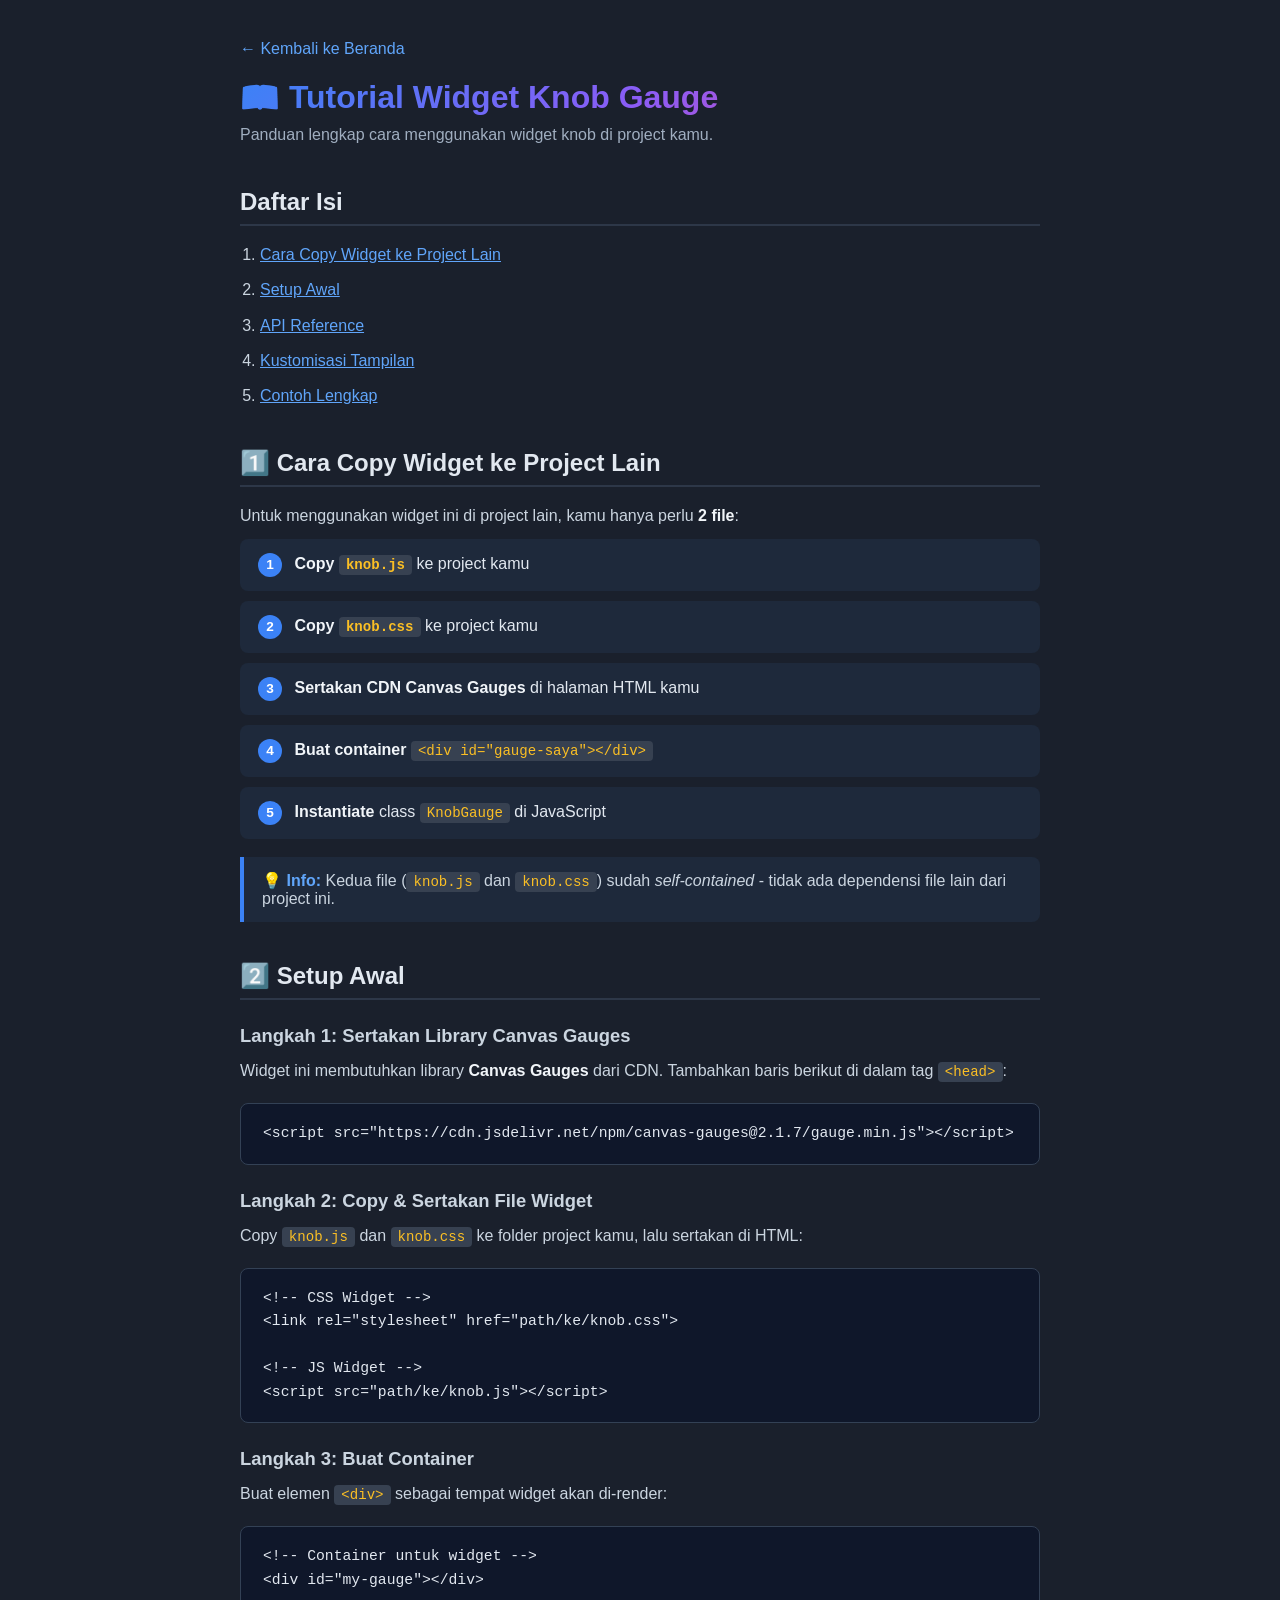
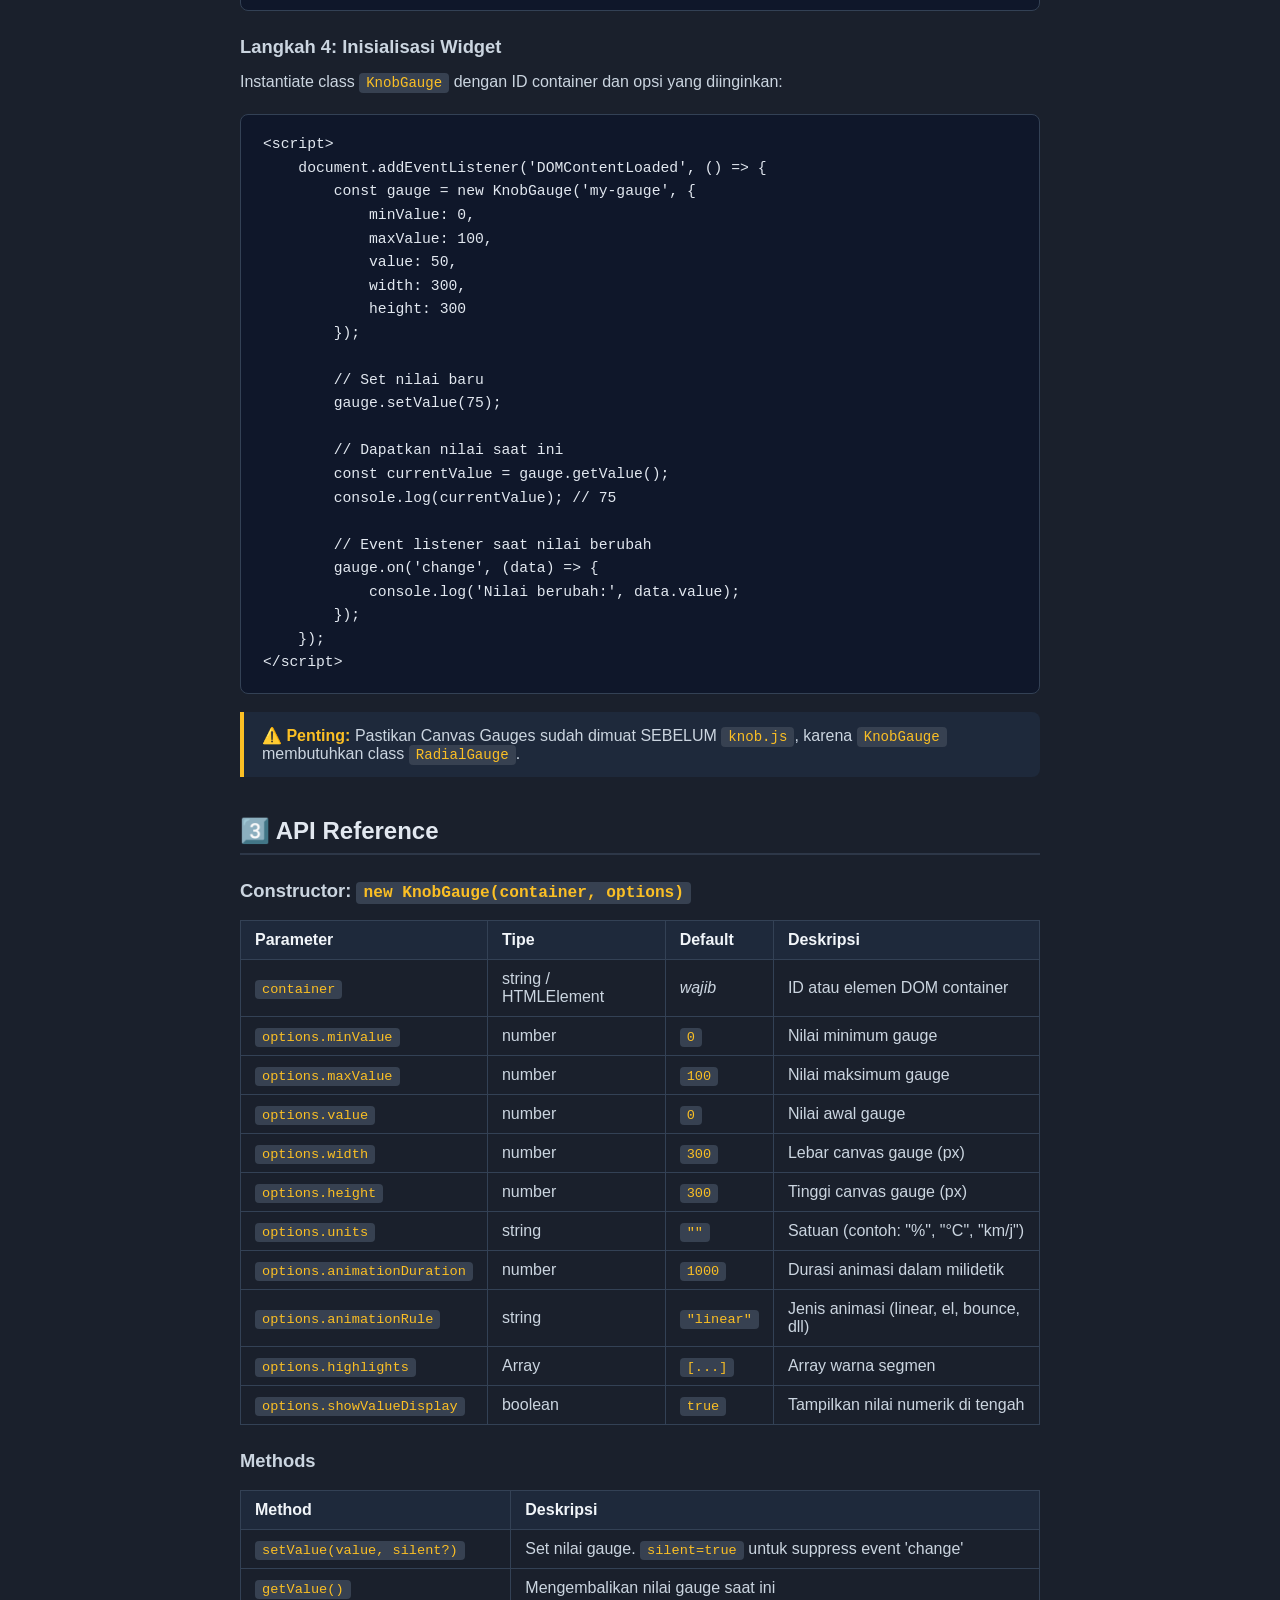
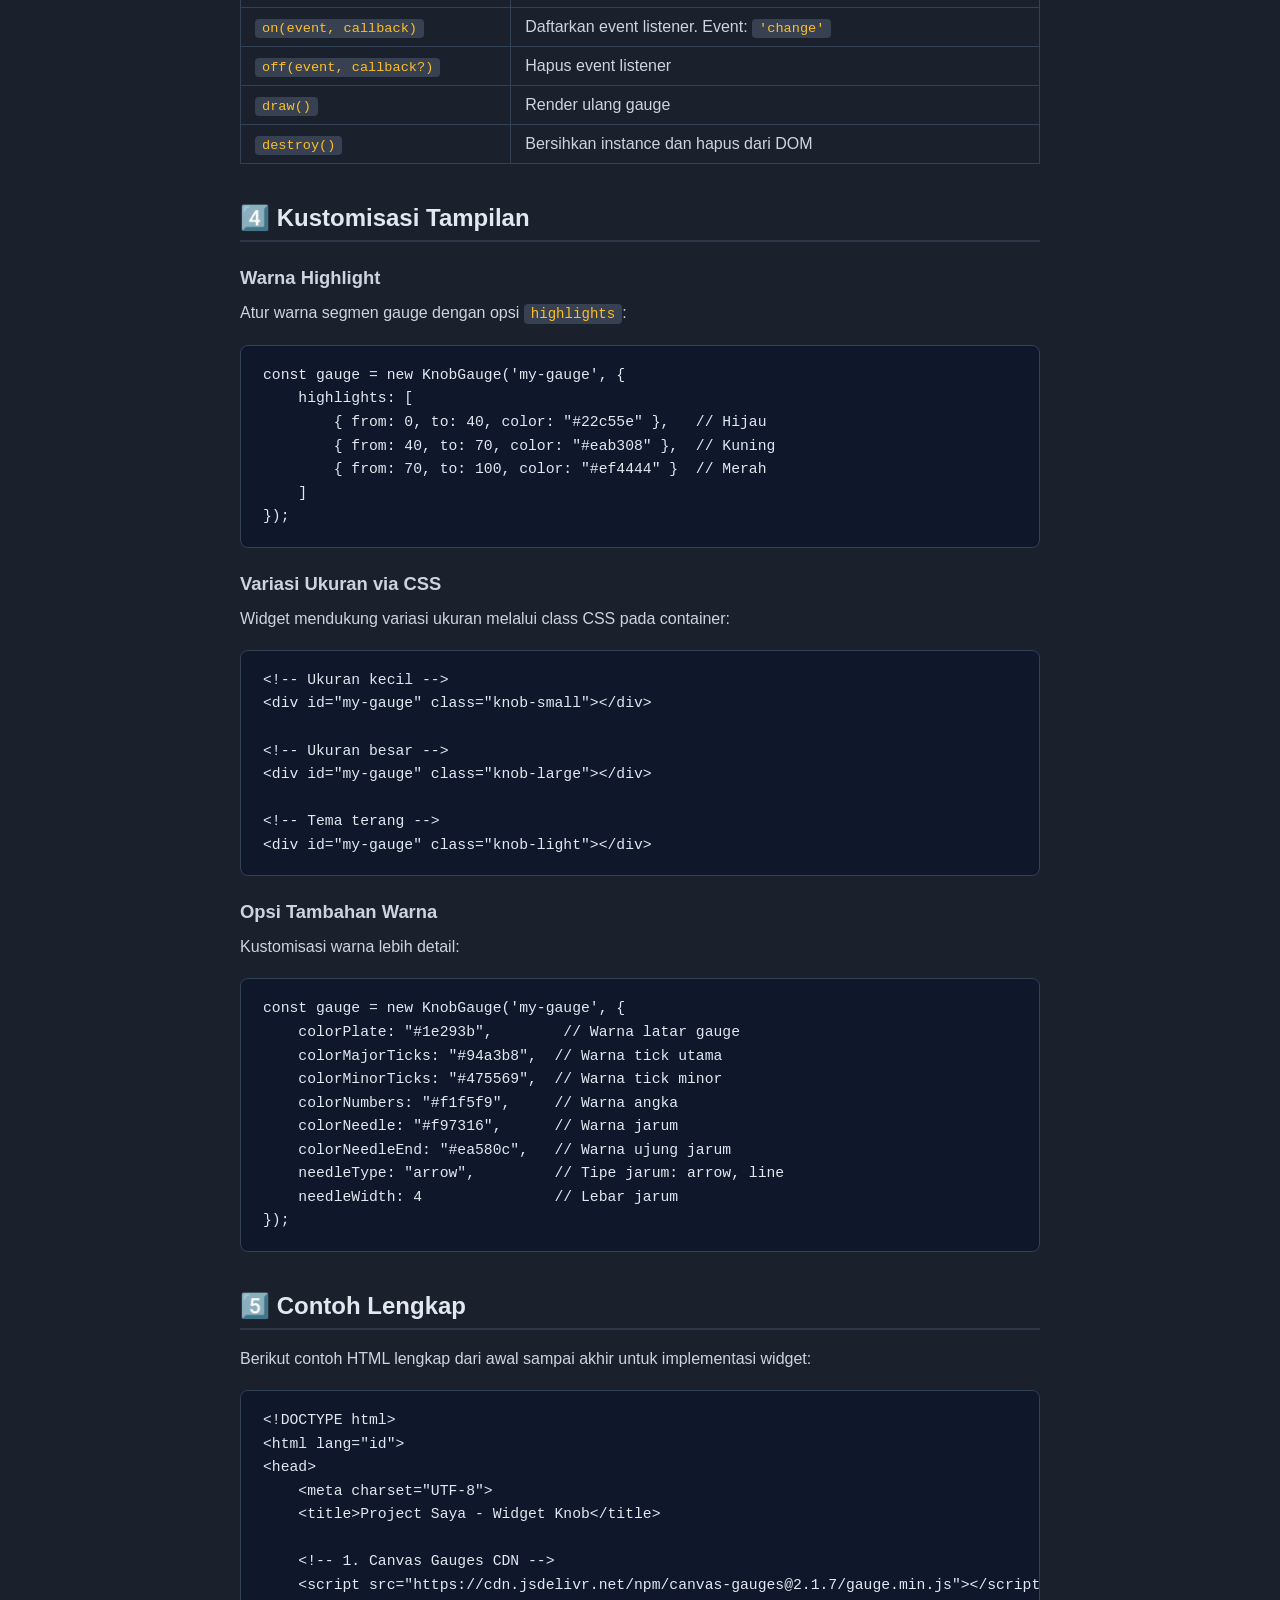
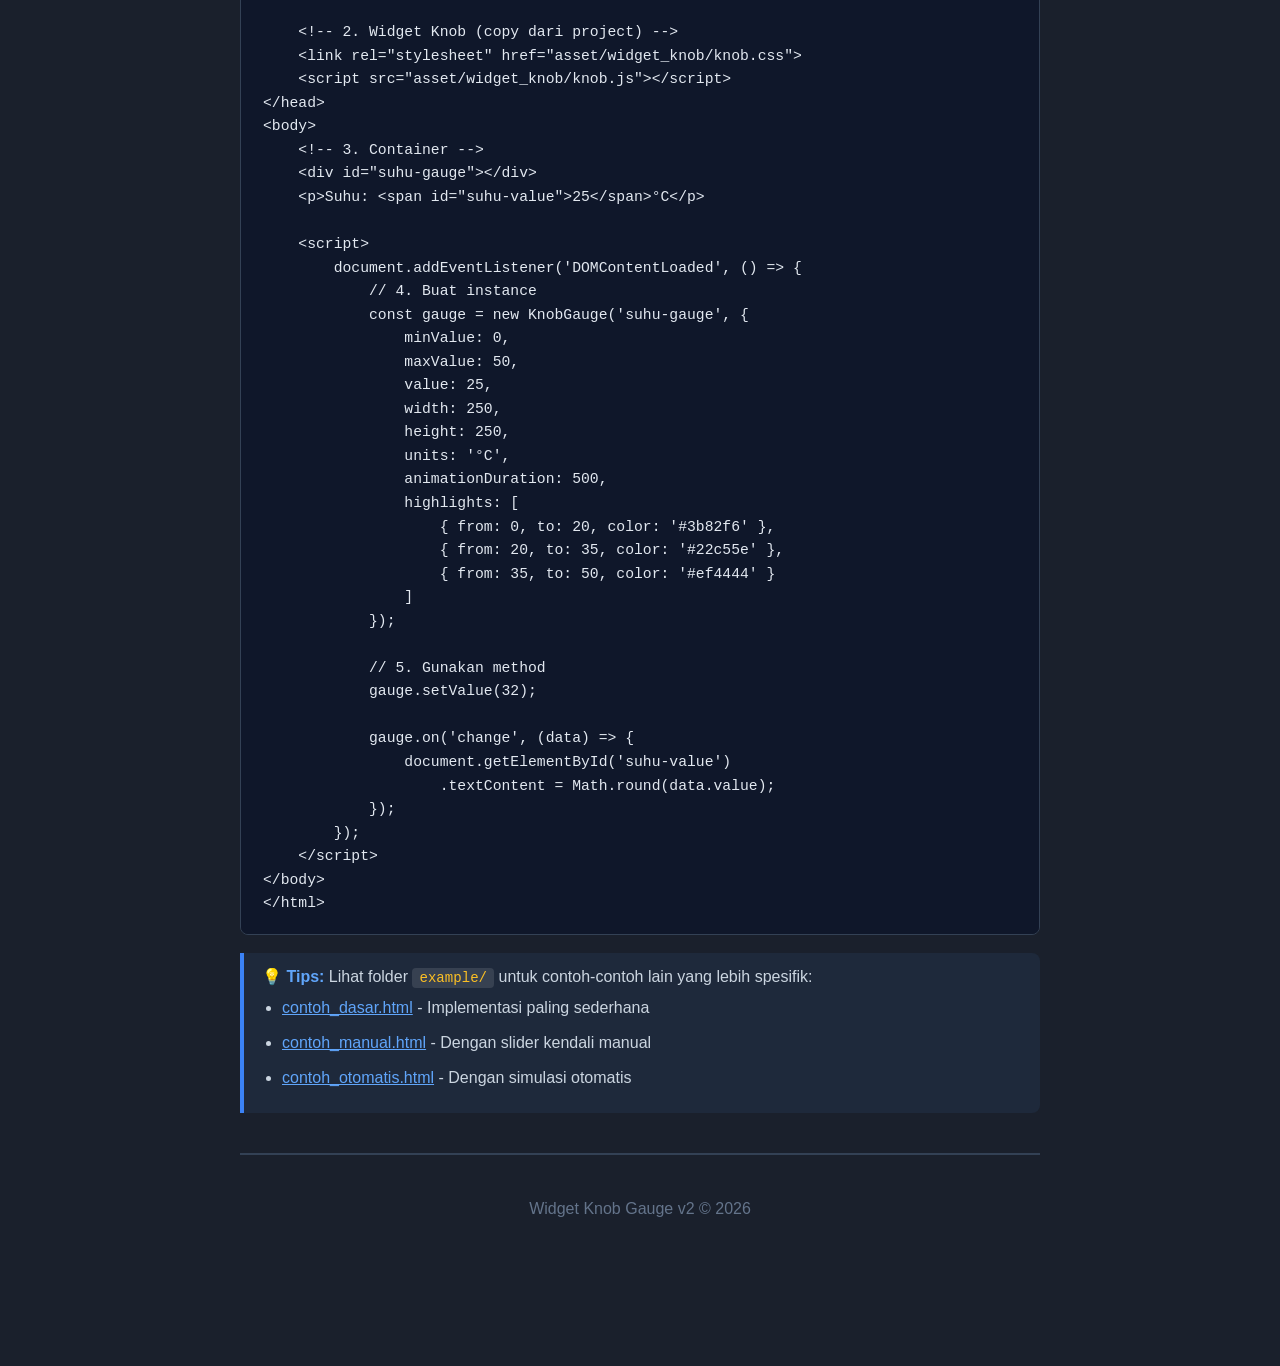
<file: tutorial.html>
<!DOCTYPE html>
<html lang="id">
<head>
    <meta charset="UTF-8">
    <meta name="viewport" content="width=device-width, initial-scale=1.0">
    <title>Tutorial - Widget Knob Gauge</title>
    <link rel="stylesheet" href="asset/web/main.css">

    <style>
        /* ===== Styling khusus halaman tutorial ===== */
        body {
            align-items: flex-start;
            padding: 40px 20px;
        }

        .tutorial-container {
            max-width: 800px;
            width: 100%;
            margin: 0 auto;
        }

        .tutorial-container h1 {
            font-size: 2rem;
            margin-bottom: 5px;
            background: linear-gradient(135deg, #3b82f6, #8b5cf6, #ec4899);
            -webkit-background-clip: text;
            -webkit-text-fill-color: transparent;
            background-clip: text;
        }

        .tutorial-container .subtitle {
            color: #a0aec0;
            margin-bottom: 30px;
        }

        .tutorial-container h2 {
            color: #e2e8f0;
            font-size: 1.5rem;
            margin-top: 40px;
            margin-bottom: 15px;
            padding-bottom: 8px;
            border-bottom: 2px solid #2d3748;
        }

        .tutorial-container h3 {
            color: #cbd5e0;
            font-size: 1.15rem;
            margin-top: 25px;
            margin-bottom: 10px;
        }

        .tutorial-container p,
        .tutorial-container li {
            color: #cbd5e0;
            line-height: 1.7;
        }

        .tutorial-container ul,
        .tutorial-container ol {
            padding-left: 20px;
        }

        .tutorial-container li {
            margin-bottom: 8px;
        }

        .tutorial-container strong {
            color: #f1f5f9;
        }

        /* ===== Code inline ===== */
        .tutorial-container code {
            background: #374151;
            padding: 2px 7px;
            border-radius: 4px;
            font-size: 0.88em;
            color: #fbbf24;
            font-family: 'Consolas', 'Courier New', monospace;
        }

        /* ===== Code block (pre) ===== */
        .tutorial-container pre {
            background: #0f172a;
            border: 1px solid #334155;
            border-radius: 8px;
            padding: 18px 22px;
            overflow-x: auto;
            margin: 18px 0;
            font-size: 0.9rem;
            line-height: 1.6;
        }

        .tutorial-container pre code {
            background: none;
            padding: 0;
            border-radius: 0;
            color: #e2e8f0;
            font-size: 0.92rem;
            font-family: 'Consolas', 'Courier New', monospace;
            white-space: pre;
        }

        /* ===== Note & Warning ===== */
        .tutorial-container .note {
            background: #1e293b;
            border-left: 4px solid #3b82f6;
            padding: 14px 18px;
            border-radius: 0 8px 8px 0;
            margin: 18px 0;
            color: #cbd5e0;
        }

        .tutorial-container .note strong {
            color: #60a5fa;
        }

        .tutorial-container .warning {
            background: #1e293b;
            border-left: 4px solid #fbbf24;
            padding: 14px 18px;
            border-radius: 0 8px 8px 0;
            margin: 18px 0;
            color: #cbd5e0;
        }

        .tutorial-container .warning strong {
            color: #fbbf24;
        }

        /* ===== Table ===== */
        .tutorial-container table {
            width: 100%;
            border-collapse: collapse;
            margin: 18px 0;
        }

        .tutorial-container th,
        .tutorial-container td {
            padding: 10px 14px;
            text-align: left;
            border: 1px solid #334155;
        }

        .tutorial-container th {
            background: #1e293b;
            color: #f1f5f9;
            font-weight: 600;
        }

        .tutorial-container td {
            color: #cbd5e0;
        }

        .tutorial-container td code {
            font-size: 0.85rem;
        }

        /* ===== Back link ===== */
        .back-link {
            display: inline-block;
            margin-bottom: 20px;
            color: #60a5fa;
            text-decoration: none;
        }
        .back-link:hover {
            text-decoration: underline;
        }

        /* ===== Step boxes ===== */
        .step-box {
            background: #1e293b;
            border-radius: 8px;
            padding: 14px 18px;
            margin: 10px 0;
            color: #e2e8f0;
        }
        .step-box .step-num {
            display: inline-block;
            background: #3b82f6;
            color: white;
            width: 24px;
            height: 24px;
            text-align: center;
            border-radius: 50%;
            font-weight: bold;
            font-size: 0.85rem;
            line-height: 24px;
            margin-right: 8px;
        }
    </style>
</head>
<body>
    <div class="tutorial-container">
        <a href="index.html" class="back-link">&larr; Kembali ke Beranda</a>
        <h1>📖 Tutorial Widget Knob Gauge</h1>
        <p class="subtitle">Panduan lengkap cara menggunakan widget knob di project kamu.</p>

        <!-- ==================== DAFTAR ISI ==================== -->
        <h2>Daftar Isi</h2>
        <ol>
            <li><a href="#cara-copy" style="color: #60a5fa;">Cara Copy Widget ke Project Lain</a></li>
            <li><a href="#setup-awal" style="color: #60a5fa;">Setup Awal</a></li>
            <li><a href="#api-reference" style="color: #60a5fa;">API Reference</a></li>
            <li><a href="#kustomisasi" style="color: #60a5fa;">Kustomisasi Tampilan</a></li>
            <li><a href="#contoh-lengkap" style="color: #60a5fa;">Contoh Lengkap</a></li>
        </ol>

        <!-- ==================== CARA COPY ==================== -->
        <h2 id="cara-copy">1️⃣ Cara Copy Widget ke Project Lain</h2>
        <p>Untuk menggunakan widget ini di project lain, kamu hanya perlu <strong>2 file</strong>:</p>

        <div class="step-box">
            <span class="step-num">1</span>
            <strong>Copy <code>knob.js</code></strong> ke project kamu
        </div>
        <div class="step-box">
            <span class="step-num">2</span>
            <strong>Copy <code>knob.css</code></strong> ke project kamu
        </div>
        <div class="step-box">
            <span class="step-num">3</span>
            <strong>Sertakan CDN Canvas Gauges</strong> di halaman HTML kamu
        </div>
        <div class="step-box">
            <span class="step-num">4</span>
            <strong>Buat container</strong> <code>&lt;div id="gauge-saya"&gt;&lt;/div&gt;</code>
        </div>
        <div class="step-box">
            <span class="step-num">5</span>
            <strong>Instantiate</strong> class <code>KnobGauge</code> di JavaScript
        </div>

        <div class="note">
            <strong>💡 Info:</strong> Kedua file (<code>knob.js</code> dan <code>knob.css</code>)
            sudah <em>self-contained</em> - tidak ada dependensi file lain dari project ini.
        </div>

        <!-- ==================== SETUP AWAL ==================== -->
        <h2 id="setup-awal">2️⃣ Setup Awal</h2>

        <h3>Langkah 1: Sertakan Library Canvas Gauges</h3>
        <p>Widget ini membutuhkan library <strong>Canvas Gauges</strong> dari CDN. Tambahkan baris berikut di dalam tag <code>&lt;head&gt;</code>:</p>
        <pre><code>&lt;script src="https://cdn.jsdelivr.net/npm/canvas-gauges@2.1.7/gauge.min.js"&gt;&lt;/script&gt;</code></pre>

        <h3>Langkah 2: Copy & Sertakan File Widget</h3>
        <p>Copy <code>knob.js</code> dan <code>knob.css</code> ke folder project kamu, lalu sertakan di HTML:</p>
        <pre><code>&lt;!-- CSS Widget --&gt;
&lt;link rel="stylesheet" href="path/ke/knob.css"&gt;

&lt;!-- JS Widget --&gt;
&lt;script src="path/ke/knob.js"&gt;&lt;/script&gt;</code></pre>

        <h3>Langkah 3: Buat Container</h3>
        <p>Buat elemen <code>&lt;div&gt;</code> sebagai tempat widget akan di-render:</p>
        <pre><code>&lt;!-- Container untuk widget --&gt;
&lt;div id="my-gauge"&gt;&lt;/div&gt;</code></pre>

        <h3>Langkah 4: Inisialisasi Widget</h3>
        <p>Instantiate class <code>KnobGauge</code> dengan ID container dan opsi yang diinginkan:</p>
        <pre><code>&lt;script&gt;
    document.addEventListener('DOMContentLoaded', () =&gt; {
        const gauge = new KnobGauge('my-gauge', {
            minValue: 0,
            maxValue: 100,
            value: 50,
            width: 300,
            height: 300
        });

        // Set nilai baru
        gauge.setValue(75);

        // Dapatkan nilai saat ini
        const currentValue = gauge.getValue();
        console.log(currentValue); // 75

        // Event listener saat nilai berubah
        gauge.on('change', (data) =&gt; {
            console.log('Nilai berubah:', data.value);
        });
    });
&lt;/script&gt;</code></pre>

        <div class="warning">
            <strong>⚠️ Penting:</strong> Pastikan Canvas Gauges sudah dimuat SEBELUM <code>knob.js</code>,
            karena <code>KnobGauge</code> membutuhkan class <code>RadialGauge</code>.
        </div>

        <!-- ==================== API REFERENCE ==================== -->
        <h2 id="api-reference">3️⃣ API Reference</h2>

        <h3>Constructor: <code>new KnobGauge(container, options)</code></h3>
        <table>
            <thead>
                <tr>
                    <th>Parameter</th>
                    <th>Tipe</th>
                    <th>Default</th>
                    <th>Deskripsi</th>
                </tr>
            </thead>
            <tbody>
                <tr>
                    <td><code>container</code></td>
                    <td>string / HTMLElement</td>
                    <td><em>wajib</em></td>
                    <td>ID atau elemen DOM container</td>
                </tr>
                <tr>
                    <td><code>options.minValue</code></td>
                    <td>number</td>
                    <td><code>0</code></td>
                    <td>Nilai minimum gauge</td>
                </tr>
                <tr>
                    <td><code>options.maxValue</code></td>
                    <td>number</td>
                    <td><code>100</code></td>
                    <td>Nilai maksimum gauge</td>
                </tr>
                <tr>
                    <td><code>options.value</code></td>
                    <td>number</td>
                    <td><code>0</code></td>
                    <td>Nilai awal gauge</td>
                </tr>
                <tr>
                    <td><code>options.width</code></td>
                    <td>number</td>
                    <td><code>300</code></td>
                    <td>Lebar canvas gauge (px)</td>
                </tr>
                <tr>
                    <td><code>options.height</code></td>
                    <td>number</td>
                    <td><code>300</code></td>
                    <td>Tinggi canvas gauge (px)</td>
                </tr>
                <tr>
                    <td><code>options.units</code></td>
                    <td>string</td>
                    <td><code>""</code></td>
                    <td>Satuan (contoh: "%", "°C", "km/j")</td>
                </tr>
                <tr>
                    <td><code>options.animationDuration</code></td>
                    <td>number</td>
                    <td><code>1000</code></td>
                    <td>Durasi animasi dalam milidetik</td>
                </tr>
                <tr>
                    <td><code>options.animationRule</code></td>
                    <td>string</td>
                    <td><code>"linear"</code></td>
                    <td>Jenis animasi (linear, el, bounce, dll)</td>
                </tr>
                <tr>
                    <td><code>options.highlights</code></td>
                    <td>Array</td>
                    <td><code>[...]</code></td>
                    <td>Array warna segmen</td>
                </tr>
                <tr>
                    <td><code>options.showValueDisplay</code></td>
                    <td>boolean</td>
                    <td><code>true</code></td>
                    <td>Tampilkan nilai numerik di tengah</td>
                </tr>
            </tbody>
        </table>

        <h3>Methods</h3>
        <table>
            <thead>
                <tr>
                    <th>Method</th>
                    <th>Deskripsi</th>
                </tr>
            </thead>
            <tbody>
                <tr>
                    <td><code>setValue(value, silent?)</code></td>
                    <td>Set nilai gauge. <code>silent=true</code> untuk suppress event 'change'</td>
                </tr>
                <tr>
                    <td><code>getValue()</code></td>
                    <td>Mengembalikan nilai gauge saat ini</td>
                </tr>
                <tr>
                    <td><code>on(event, callback)</code></td>
                    <td>Daftarkan event listener. Event: <code>'change'</code></td>
                </tr>
                <tr>
                    <td><code>off(event, callback?)</code></td>
                    <td>Hapus event listener</td>
                </tr>
                <tr>
                    <td><code>draw()</code></td>
                    <td>Render ulang gauge</td>
                </tr>
                <tr>
                    <td><code>destroy()</code></td>
                    <td>Bersihkan instance dan hapus dari DOM</td>
                </tr>
            </tbody>
        </table>

        <!-- ==================== KUSTOMISASI ==================== -->
        <h2 id="kustomisasi">4️⃣ Kustomisasi Tampilan</h2>

        <h3>Warna Highlight</h3>
        <p>Atur warna segmen gauge dengan opsi <code>highlights</code>:</p>
        <pre><code>const gauge = new KnobGauge('my-gauge', {
    highlights: [
        { from: 0, to: 40, color: "#22c55e" },   // Hijau
        { from: 40, to: 70, color: "#eab308" },  // Kuning
        { from: 70, to: 100, color: "#ef4444" }  // Merah
    ]
});</code></pre>

        <h3>Variasi Ukuran via CSS</h3>
        <p>Widget mendukung variasi ukuran melalui class CSS pada container:</p>
        <pre><code>&lt;!-- Ukuran kecil --&gt;
&lt;div id="my-gauge" class="knob-small"&gt;&lt;/div&gt;

&lt;!-- Ukuran besar --&gt;
&lt;div id="my-gauge" class="knob-large"&gt;&lt;/div&gt;

&lt;!-- Tema terang --&gt;
&lt;div id="my-gauge" class="knob-light"&gt;&lt;/div&gt;</code></pre>

        <h3>Opsi Tambahan Warna</h3>
        <p>Kustomisasi warna lebih detail:</p>
        <pre><code>const gauge = new KnobGauge('my-gauge', {
    colorPlate: "#1e293b",        // Warna latar gauge
    colorMajorTicks: "#94a3b8",  // Warna tick utama
    colorMinorTicks: "#475569",  // Warna tick minor
    colorNumbers: "#f1f5f9",     // Warna angka
    colorNeedle: "#f97316",      // Warna jarum
    colorNeedleEnd: "#ea580c",   // Warna ujung jarum
    needleType: "arrow",         // Tipe jarum: arrow, line
    needleWidth: 4               // Lebar jarum
});</code></pre>

        <!-- ==================== CONTOH LENGKAP ==================== -->
        <h2 id="contoh-lengkap">5️⃣ Contoh Lengkap</h2>
        <p>Berikut contoh HTML lengkap dari awal sampai akhir untuk implementasi widget:</p>

        <pre><code>&lt;!DOCTYPE html&gt;
&lt;html lang="id"&gt;
&lt;head&gt;
    &lt;meta charset="UTF-8"&gt;
    &lt;title&gt;Project Saya - Widget Knob&lt;/title&gt;

    &lt;!-- 1. Canvas Gauges CDN --&gt;
    &lt;script src="https://cdn.jsdelivr.net/npm/canvas-gauges@2.1.7/gauge.min.js"&gt;&lt;/script&gt;

    &lt;!-- 2. Widget Knob (copy dari project) --&gt;
    &lt;link rel="stylesheet" href="asset/widget_knob/knob.css"&gt;
    &lt;script src="asset/widget_knob/knob.js"&gt;&lt;/script&gt;
&lt;/head&gt;
&lt;body&gt;
    &lt;!-- 3. Container --&gt;
    &lt;div id="suhu-gauge"&gt;&lt;/div&gt;
    &lt;p&gt;Suhu: &lt;span id="suhu-value"&gt;25&lt;/span&gt;&deg;C&lt;/p&gt;

    &lt;script&gt;
        document.addEventListener('DOMContentLoaded', () =&gt; {
            // 4. Buat instance
            const gauge = new KnobGauge('suhu-gauge', {
                minValue: 0,
                maxValue: 50,
                value: 25,
                width: 250,
                height: 250,
                units: '&deg;C',
                animationDuration: 500,
                highlights: [
                    { from: 0, to: 20, color: '#3b82f6' },
                    { from: 20, to: 35, color: '#22c55e' },
                    { from: 35, to: 50, color: '#ef4444' }
                ]
            });

            // 5. Gunakan method
            gauge.setValue(32);

            gauge.on('change', (data) =&gt; {
                document.getElementById('suhu-value')
                    .textContent = Math.round(data.value);
            });
        });
    &lt;/script&gt;
&lt;/body&gt;
&lt;/html&gt;</code></pre>

        <div class="note">
            <strong>💡 Tips:</strong> Lihat folder <code>example/</code> untuk contoh-contoh lain yang lebih spesifik:
            <ul style="margin-top: 8px;">
                <li><a href="example/contoh_dasar.html" style="color: #60a5fa;">contoh_dasar.html</a> - Implementasi paling sederhana</li>
                <li><a href="example/contoh_manual.html" style="color: #60a5fa;">contoh_manual.html</a> - Dengan slider kendali manual</li>
                <li><a href="example/contoh_otomatis.html" style="color: #60a5fa;">contoh_otomatis.html</a> - Dengan simulasi otomatis</li>
            </ul>
        </div>

        <hr style="border: 1px solid #334155; margin: 40px 0;">
        <p style="text-align: center; color: #64748b;">Widget Knob Gauge v2 &copy; 2026</p>
    </div>
</body>
</html>
</file>
<file: asset/web/main.css>
/* ============================================================
   main.css - Styling halaman web demo widget knob
   ============================================================ */

/* Reset & Base */
* {
    margin: 0;
    padding: 0;
    box-sizing: border-box;
}

body {
    font-family: 'Segoe UI', Tahoma, Geneva, Verdana, sans-serif;
    display: flex;
    flex-direction: column;
    align-items: center;
    justify-content: center;
    min-height: 100vh;
    background-color: #1a202c;
    color: #ffffff;
    margin: 0;
    padding: 20px;
}

h1, h2, h3 {
    margin-bottom: 10px;
}

h2 {
    font-weight: 600;
    color: #e2e8f0;
    margin-bottom: 20px;
}

/* Layout demo */
.demo-container {
    display: flex;
    flex-direction: column;
    align-items: center;
    gap: 30px;
    width: 100%;
    max-width: 500px;
}

/* Panel kontrol */
.controls {
    width: 100%;
    display: flex;
    flex-direction: column;
    gap: 15px;
    background: #2d3748;
    padding: 20px;
    border-radius: 8px;
    box-shadow: 0 10px 15px -3px rgba(0, 0, 0, 0.1);
}

.controls label {
    font-weight: bold;
    color: #e2e8f0;
}

.controls .label-group {
    display: flex;
    justify-content: space-between;
    align-items: center;
}

.controls .label-group span {
    color: #a0aec0;
    font-size: 0.9rem;
}

input[type="range"] {
    width: 100%;
    cursor: pointer;
    accent-color: #3b82f6;
    height: 6px;
    border-radius: 3px;
}

input[type="range"]:focus {
    outline: 2px solid #3b82f6;
    outline-offset: 2px;
}

/* Button group */
.button-group {
    display: flex;
    gap: 10px;
    justify-content: center;
    margin-top: 5px;
    flex-wrap: wrap;
}

button {
    padding: 10px 20px;
    color: #ffffff;
    border: none;
    border-radius: 5px;
    cursor: pointer;
    font-size: 1rem;
    font-weight: 500;
    flex: 1;
    min-width: 100px;
    transition: opacity 0.2s, filter 0.2s;
}

button:active {
    opacity: 0.8;
}

button:hover {
    filter: brightness(1.1);
}

button:focus-visible {
    outline: 2px solid #ffffff;
    outline-offset: 2px;
}

.btn-start {
    background-color: #48bb78;
}

.btn-stop {
    background-color: #f56565;
}

.btn-reset {
    background-color: #a0aec0;
    color: #1a202c;
}

/* Info status */
.status-info {
    text-align: center;
    font-size: 0.9rem;
    color: #a0aec0;
    margin-top: 10px;
    font-style: italic;
}

/* Utility */
.text-center {
    text-align: center;
}

.mt-10 {
    margin-top: 10px;
}

/* Responsive */
@media (max-width: 480px) {
    .controls {
        padding: 15px;
    }
    
    button {
        min-width: 80px;
        font-size: 0.9rem;
        padding: 8px 15px;
    }
}
</file>
